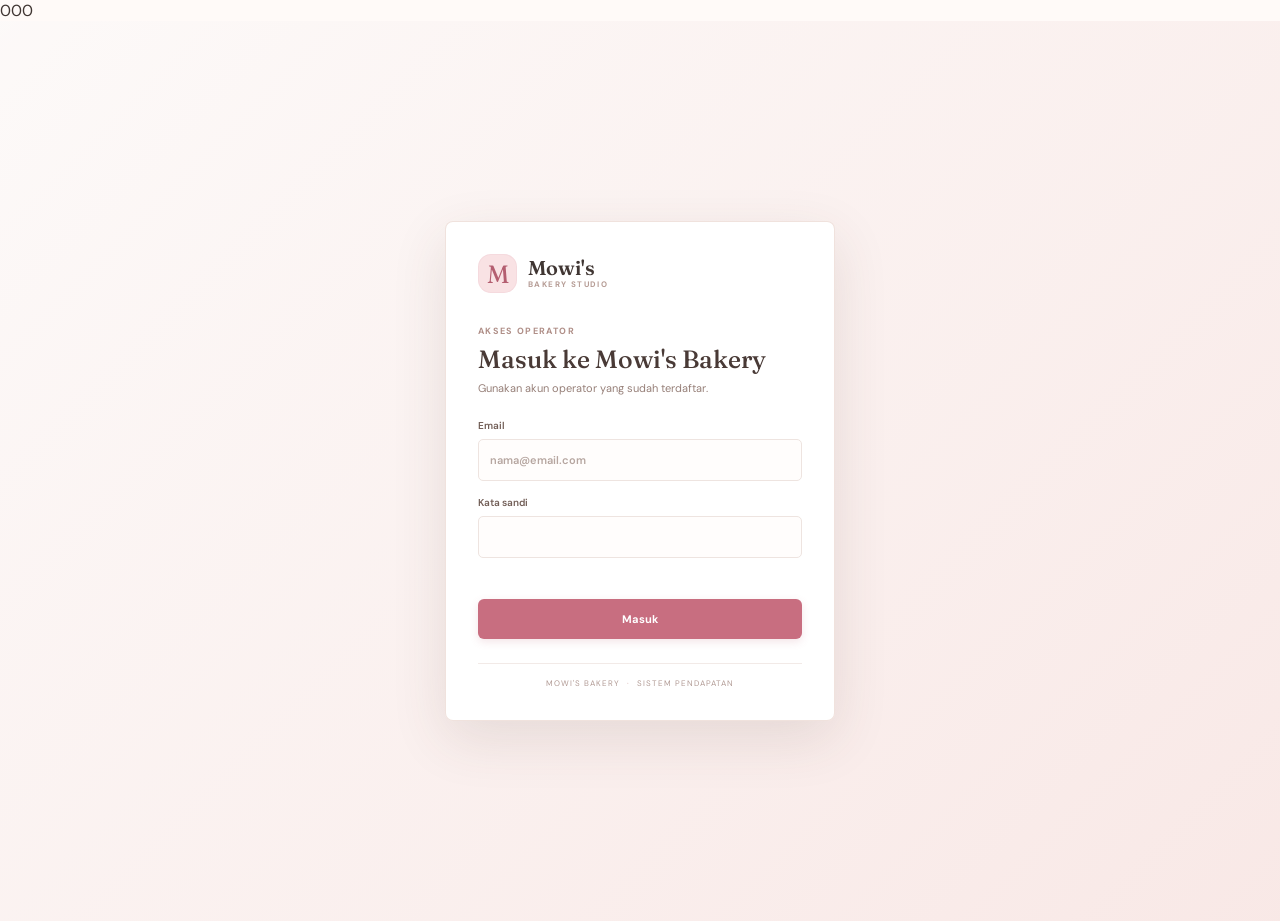
<file: index.html>
<!doctype html>
<html lang="id">
<head>
  <meta charset="utf-8">
  <meta name="viewport" content="width=device-width, initial-scale=1">
  <meta http-equiv="refresh" content="0; url=./frontend/">
  <title>Mowi's Bakery</title>
</head>
<body>
  <p>Membuka aplikasi Mowi's Bakery…</p>
  <p><a href="./frontend/">Klik di sini jika halaman tidak berpindah otomatis.</a></p>
  <script>window.location.replace(new URL('./frontend/', window.location.href));</script>
</body>
</html>
</file>
<file: frontend/styles.css>
@import url('https://fonts.googleapis.com/css2?family=DM+Sans:wght@400;500;600;700&family=Fraunces:opsz,wght@9..144,500;9..144,600&display=swap');

:root{font-family:'DM Sans',sans-serif;color:#403633;background:#fffaf8;font-synthesis:none;text-rendering:optimizeLegibility;--ink:#403633;--muted:#9a8782;--line:#f0e7e3;--pink:#d98191;--pink-dark:#b65f72;--pale:#fff2f1;--peach:#fff1e8;--white:#fff;--green:#547b62;--shadow:0 8px 26px rgba(100,64,56,.045)}
*{box-sizing:border-box}body{margin:0;min-width:320px;min-height:100vh;background:#fffaf8}button,input,select{font:inherit}button{cursor:pointer}button:focus-visible,a:focus-visible,input:focus-visible,select:focus-visible{outline:3px solid #eab5be;outline-offset:2px}.app-shell{min-height:100vh}.sidebar{width:246px;position:fixed;inset:0 auto 0 0;background:#fffdfc;border-right:1px solid #f3ebe8;padding:26px 18px 16px;display:flex;flex-direction:column;z-index:2}.brand{display:flex;align-items:center;gap:11px;text-decoration:none;color:inherit;padding:2px 7px 42px}.brand-mark{width:39px;height:39px;border-radius:13px;background:#f9e2e4;color:#b45e70;display:grid;place-items:center;font-family:Fraunces,serif;font-size:25px;box-shadow:inset 0 0 0 1px rgba(182,95,114,.06)}.brand-copy{display:grid;gap:1px}.brand-copy strong{font-family:Fraunces,serif;font-weight:600;font-size:20px;line-height:1}.brand-copy small{font-size:8px;letter-spacing:1.4px;font-weight:700;color:#b69c95}.side-label,.eyebrow{font-size:9px;letter-spacing:1.35px;font-weight:700;color:#af8e87}.side-label{padding:0 10px 11px}.main-nav{display:grid;gap:5px}.nav-link{height:42px;border:0;background:transparent;border-radius:7px;text-align:left;padding:0 11px;display:flex;gap:12px;align-items:center;color:#887875;font-size:12px;font-weight:600;transition:background .18s,color .18s}.nav-link:hover{background:#fff5f3;color:#614b47}.nav-link.active{background:#fae9e9;color:#aa5668}.nav-symbol{width:20px;text-align:center;font-size:17px;font-weight:400;color:inherit}.sidebar-bottom{margin-top:auto}.sidebar-note{margin:0 2px 19px;padding:12px 10px;border-radius:7px;background:#fcf4ed;display:flex;gap:9px;align-items:flex-start}.note-dot{width:8px;height:8px;border-radius:50%;background:#90ad8e;margin-top:4px;box-shadow:0 0 0 3px #e8f0e4;flex:none}.sidebar-note div,.profile div{display:grid;gap:3px}.sidebar-note strong,.profile strong{font-size:10px;font-weight:600;color:#61514b}.sidebar-note small,.profile small{font-size:9px;color:#aa9992}.settings-link{width:100%;font-size:10px;height:37px;margin-bottom:11px}.settings-link .nav-symbol{font-size:15px}.profile{border-top:1px solid var(--line);padding:15px 4px 0;display:flex;align-items:center;gap:9px}.avatar{width:31px;height:31px;border-radius:50%;background:#f0d7d4;display:grid;place-items:center;font-size:9px;font-weight:700;color:#a05462}.profile-more{margin-left:auto;font-size:12px;color:#b6a29b}.main-area{margin-left:246px;min-height:100vh}.topbar{height:67px;border-bottom:1px solid #f1e8e5;display:flex;align-items:center;justify-content:space-between;padding:0 42px;background:rgba(255,253,252,.84)}.breadcrumb{display:flex;gap:11px;align-items:center;color:#a39089;font-size:11px}.breadcrumb strong{font-weight:600;color:#5f4e49}.crumb-divider{color:#d9cbc6}.top-actions{display:flex;align-items:center;gap:20px}.today-label{font-size:10px;color:#a38f89}.button{border:0;border-radius:6px;height:37px;padding:0 14px;display:inline-flex;align-items:center;justify-content:center;gap:8px;font-size:10px;font-weight:700;transition:background .16s,transform .16s;white-space:nowrap}.button:hover{transform:translateY(-1px)}.button-primary{color:white;background:#c86e80;box-shadow:0 3px 8px rgba(184,92,110,.16)}.button-primary:hover{background:#b85e72}.button-plus{font-size:17px;font-weight:400;line-height:1}.button-quiet{background:#f7efec;color:#775f59}.page-content{max-width:1370px;margin:0 auto;padding:26px 42px 20px}.view-panel{display:none;animation:appear .28s ease both}.view-panel.active{display:block}@keyframes appear{from{opacity:0;transform:translateY(5px)}to{opacity:1;transform:translateY(0)}}.welcome-banner{height:203px;border-radius:8px;overflow:hidden;background:#fae7e4;position:relative;display:flex;align-items:center;padding:24px 28px;margin-bottom:27px}.welcome-copy{position:relative;z-index:1;max-width:59%}.welcome-copy .eyebrow{color:#ac7274}.welcome-copy h1{font-family:Fraunces,serif;font-size:29px;line-height:1.13;font-weight:500;margin:9px 0 7px;color:#523f3c}.welcome-copy p{max-width:365px;font-size:10px;line-height:1.65;color:#836964;margin:0}.welcome-photo{position:absolute;inset:0 0 0 61%;background-image:linear-gradient(90deg,#fae7e4 0%,rgba(250,231,228,.62) 18%,rgba(250,231,228,.02) 55%),url('https://images.unsplash.com/photo-1509440159596-0249088772ff?auto=format&fit=crop&w=1100&q=85');background-position:center 53%;background-size:cover;mask-image:linear-gradient(90deg,transparent 0%,#000 19%)}.banner-stamp{position:absolute;right:19px;bottom:15px;border:1px solid rgba(255,255,255,.78);border-radius:50%;width:56px;height:56px;display:grid;place-content:center;text-align:center;color:white;font-size:7px;line-height:1.5;letter-spacing:1.2px;font-weight:700;transform:rotate(-11deg);text-shadow:0 1px 6px #65534a}.section-heading{display:flex;align-items:center;justify-content:space-between;margin:0 0 13px}.section-heading h2{font-family:Fraunces,serif;font-size:21px;line-height:1.2;font-weight:500;margin:4px 0 0;color:#493a36}.period-pill{border:1px solid #eee4df;border-radius:5px;padding:7px 10px;font-size:9px;color:#8c7770;background:white}.period-dot{display:inline-block;width:6px;height:6px;background:#d98891;border-radius:50%;margin-right:6px}.stats-grid{display:grid;grid-template-columns:repeat(4,minmax(0,1fr));gap:12px;margin-bottom:17px}.stat-card,.surface{background:white;border:1px solid #f0e7e3;border-radius:7px;box-shadow:var(--shadow)}.stat-card{min-height:116px;padding:13px 14px}.stat-card.stat-highlight{background:#fff8f7}.stat-top{display:flex;justify-content:space-between;align-items:center;color:#917e77;font-size:9px}.stat-icon{width:25px;height:25px;border-radius:7px;display:grid;place-items:center;font-size:10px;font-weight:700}.pink-icon{color:#b55d6c;background:#fae6e6}.peach-icon{color:#bd8060;background:#fff0e5;font-size:15px}.lilac-icon{color:#9178a0;background:#f2eaf4}.green-icon{color:#64865e;background:#e9f2e5;font-size:15px}.stat-value{display:block;margin-top:10px;font-family:Fraunces,serif;font-weight:500;font-size:22px;letter-spacing:0;color:#4c3c38}.stat-foot{display:flex;gap:5px;align-items:center;margin-top:7px;font-size:8px;color:#64866c}.muted-foot{color:#aa9993}.trend-mark{font-size:11px}.dashboard-grid{display:grid;grid-template-columns:minmax(0,1.85fr) minmax(225px,.95fr);gap:14px;margin-bottom:15px}.surface{padding:15px 16px}.surface-heading{display:flex;align-items:center;justify-content:space-between}.surface-heading h3{font-family:Fraunces,serif;font-size:16px;font-weight:500;color:#4d3c38;margin:4px 0 0}.chart-total{font-size:12px;color:#bf6978;font-weight:700}.chart-wrap{height:130px;display:grid;grid-template-columns:44px 1fr;gap:8px;margin-top:13px}.chart-y-labels{display:flex;flex-direction:column;justify-content:space-between;color:#b4a39e;font-size:8px;padding:0 0 19px}.bar-chart{display:flex;align-items:stretch;justify-content:space-around;gap:10px;position:relative;background:repeating-linear-gradient(to bottom,transparent 0,transparent 42px,#f3ece9 43px,#f3ece9 44px);padding:2px 5px 0}.bar-column{height:100%;min-width:22px;flex:1;display:flex;flex-direction:column;align-items:center;justify-content:flex-end;position:relative}.bar-track{position:absolute;inset:0 0 19px;display:flex;align-items:flex-end;justify-content:center}.bar-fill{width:min(24px,70%);height:var(--bar-height);min-height:3px;border-radius:4px 4px 0 0;background:#e7a5ac;transition:height .5s ease}.bar-column.today .bar-fill{background:#c86e80}.bar-day{position:absolute;bottom:0;font-size:8px;color:#a6948e}.chart-legend{display:flex;align-items:center;gap:6px;margin:3px 0 0 52px;font-size:8px;color:#a08d87}.legend-swatch{width:7px;height:7px;border-radius:2px;background:#dc8a96}.tiny-flower{font-size:15px;color:#db9b9d}.favorites-list{display:grid;margin:12px 0 11px}.favorite-item{display:flex;align-items:center;gap:9px;padding:9px 0;border-bottom:1px solid #f5efec}.favorite-thumb{width:32px;height:32px;border-radius:6px;background:#fff0ea;display:grid;place-items:center;font-size:15px;flex:none}.favorite-name{min-width:0;flex:1;display:grid;gap:3px}.favorite-name strong{font-size:9px;font-weight:600;color:#5f4d48;overflow:hidden;text-overflow:ellipsis;white-space:nowrap}.favorite-name small{font-size:8px;color:#ad9992}.favorite-amount{font-size:9px;color:#806d66;font-weight:600}.text-link,.text-button{font-size:9px;color:#b96373;text-decoration:none;font-weight:700}.text-link span,.text-button span{margin-left:3px}.text-button{border:0;background:none;padding:5px 0}.recent-surface{padding-bottom:3px}.table-scroll{width:100%;overflow-x:auto}table{border-collapse:collapse;width:100%;text-align:left;white-space:nowrap}th{font-size:8px;letter-spacing:.6px;color:#ab9992;font-weight:700;padding:12px 10px;border-bottom:1px solid #f0e9e6}td{font-size:9px;color:#665650;padding:11px 10px;border-bottom:1px solid #f5efed}tbody tr:last-child td{border-bottom:0}.align-right{text-align:right}.table-customer{display:flex;align-items:center;gap:7px}.customer-initial{width:24px;height:24px;border-radius:50%;background:#f8e9e7;color:#a85d69;font-size:8px;display:grid;place-items:center;font-weight:700;flex:none}.customer-name{font-weight:600;color:#5f4d48}.table-detail{color:#9e8982;max-width:245px;overflow:hidden;text-overflow:ellipsis}.payment-tag{display:inline-block;padding:4px 7px;border-radius:4px;background:#f6f1ed;color:#806c64;font-size:8px}.table-total{font-weight:700;color:#584440}.empty-row{text-align:center;padding:25px;color:#a7948d}.view-title{margin:9px 0 20px;align-items:flex-end}.view-title h2{font-size:25px}.section-subtitle{color:#a08c85;font-size:10px;margin:7px 0 0}.table-surface{padding:0 16px 6px}.table-tools{min-height:59px;display:flex;align-items:center;justify-content:space-between;gap:12px}.search-field{height:32px;width:min(310px,70%);border:1px solid #efe6e2;border-radius:5px;display:flex;align-items:center;gap:7px;padding:0 9px;color:#b49f98}.search-field span{font-size:18px;line-height:1}.search-field input{width:100%;border:0;outline:0;background:transparent;font-size:9px;color:#574743}.search-field input::placeholder{color:#b6a49e}.result-count,.table-intro{font-size:9px;color:#a28d86}.page-footer{display:flex;justify-content:space-between;align-items:center;color:#af9e98;font-size:8px;padding:20px 2px 4px}.footer-separator{padding:0 4px;color:#d4b5b0}.connection-status{display:flex;align-items:center;gap:6px}.connection-status i{width:6px;height:6px;border-radius:50%;background:#a2bd92}.connection-status.live i{background:#5caa79}.connection-status.error i{background:#d58181}.app-dialog{border:0;border-radius:9px;padding:0;width:min(490px,calc(100% - 28px));max-height:min(90vh,760px);box-shadow:0 22px 80px rgba(59,37,33,.24);color:var(--ink)}.app-dialog::backdrop{background:rgba(54,39,36,.34);backdrop-filter:blur(2px)}.dialog-form{padding:23px 24px 21px;overflow:auto;max-height:min(90vh,760px)}.compact-dialog{width:min(425px,calc(100% - 28px))}.dialog-heading{display:flex;justify-content:space-between;align-items:flex-start;margin-bottom:21px}.dialog-heading h2{font-family:Fraunces,serif;font-size:23px;font-weight:500;margin:4px 0 0}.dialog-close{border:0;background:#f7efec;color:#957b73;border-radius:50%;width:27px;height:27px;font-size:18px;line-height:1}.field-label{display:grid;gap:7px;font-size:10px;color:#715d56;font-weight:600;margin:0 0 14px}.optional{font-size:8px;color:#ad9992;font-weight:400}.field-label input,.field-label select,.sale-item-row select,.sale-item-row input{height:36px;border:1px solid #eee4e0;background:#fffdfc;color:#594843;border-radius:5px;padding:0 10px;font-size:10px;min-width:0}.field-label input::placeholder{color:#b6a6a0}.line-items-label{display:flex;justify-content:space-between;align-items:center;margin:17px 0 8px}.inline-add{border:0;background:none;color:#b65f72;font-size:9px;font-weight:700;padding:3px}.sale-items{display:grid;gap:7px}.sale-item-row{display:grid;grid-template-columns:minmax(0,1fr) 62px 25px;gap:7px}.sale-item-row select,.sale-item-row input{width:100%}.remove-item{width:25px;height:30px;border:0;background:#fbefed;color:#b26b70;border-radius:5px;font-size:15px}.sale-total{border-top:1px solid #f0e8e4;border-bottom:1px solid #f0e8e4;padding:12px 1px;margin:14px 0;font-size:10px;color:#826c64;display:flex;justify-content:space-between;align-items:center}.sale-total strong{font-family:Fraunces,serif;font-size:19px;font-weight:500;color:#513e39}.dialog-actions{display:flex;justify-content:flex-end;gap:8px;margin-top:20px}.dialog-actions .button{height:35px}.dialog-description{font-size:10px;line-height:1.6;color:#937f78;margin:-10px 0 18px}.connection-message{font-size:9px;color:#b65f72;min-height:14px}.compact-dialog .dialog-actions{justify-content:space-between}.compact-dialog .dialog-actions .button:last-child{margin-left:auto}
@media(min-width:1500px){.page-content{padding-top:34px}.welcome-banner{height:218px}.stat-card{min-height:124px}.bar-chart{min-height:135px}}
@media(max-width:1100px){.sidebar{width:208px;padding-inline:14px}.main-area{margin-left:208px}.topbar{padding-inline:27px}.page-content{padding-inline:27px}.stats-grid{grid-template-columns:repeat(2,minmax(0,1fr))}.dashboard-grid{grid-template-columns:minmax(0,1.5fr) minmax(210px,1fr)}}
@media(max-width:760px){.sidebar{position:sticky;top:0;inset-inline:0;width:100%;height:auto;padding:10px 13px 8px;border-right:0;border-bottom:1px solid #f0e7e3;display:grid;grid-template-columns:auto 1fr;align-items:center}.brand{padding:0 3px;gap:8px}.brand-mark{width:33px;height:33px;border-radius:10px;font-size:20px}.brand-copy strong{font-size:17px}.brand-copy small{font-size:7px}.side-label,.sidebar-bottom{display:none}.main-nav{display:flex;justify-content:flex-end;gap:2px}.nav-link{height:34px;padding:0 8px;gap:5px;font-size:9px}.nav-symbol{width:15px;font-size:14px}.main-area{margin-left:0}.topbar{height:55px;padding:0 15px}.today-label{display:none}.top-actions{gap:0}.button{height:34px;padding:0 11px;font-size:9px}.page-content{padding:16px 14px 12px}.welcome-banner{height:181px;padding:19px 18px;margin-bottom:22px}.welcome-copy{max-width:68%}.welcome-copy h1{font-size:25px}.welcome-copy p{font-size:9px;max-width:250px}.welcome-photo{inset-inline-start:51%;opacity:.78}.banner-stamp{width:44px;height:44px;font-size:6px;right:11px;bottom:10px}.section-heading h2{font-size:19px}.stats-grid{gap:8px}.stat-card{min-height:105px;padding:11px}.stat-value{font-size:20px}.stat-top{font-size:8px}.dashboard-grid{grid-template-columns:1fr;gap:9px}.surface{padding:13px}.best-sellers{min-height:unset}.favorites-list{grid-template-columns:repeat(2,minmax(0,1fr));column-gap:12px}.favorite-item{min-width:0}.favorite-amount{display:none}.recent-surface{padding-inline:10px}.recent-surface .surface-heading{padding:0 3px}.view-title{gap:10px;align-items:center}.view-title h2{font-size:22px}.view-title .button{flex:none}.section-subtitle{max-width:340px;line-height:1.5}.table-surface{padding-inline:10px}.page-footer{gap:10px;font-size:7px}.dialog-form{padding:20px 17px}.table-scroll th,.table-scroll td{padding-inline:8px}}
@media(max-width:410px){.nav-link{font-size:0;width:34px;justify-content:center;padding:0}.nav-symbol{font-size:16px}.stats-grid{gap:7px}.stat-card{padding:9px}.stat-top{gap:4px}.stat-icon{width:22px;height:22px}.stat-value{font-size:18px}.welcome-copy{max-width:76%}.welcome-photo{inset-inline-start:46%;opacity:.53}.welcome-copy h1{font-size:23px}.section-heading{gap:8px}.period-pill{padding:6px;font-size:8px}.favorite-item{gap:6px}.favorite-thumb{width:27px;height:27px}.view-title .button{padding:0 8px;font-size:8px}}
.category-filters {
  display: flex;
  flex-wrap: wrap;
  gap: 8px;
  padding: 14px 20px;
}

.category-filter {
  border: 1px solid #eadbd5;
  background: #fff;
  color: #806d65;
  padding: 8px 13px;
  border-radius: 20px;
  font: inherit;
  font-size: 12px;
  cursor: pointer;
  transition: 0.2s;
}

.category-filter:hover {
  background: #fff1ed;
  border-color: #d99a91;
}

.category-filter.is-active {
  background: #f9e5e5;
  border-color: #d98c91;
  color: #bd5964;
  font-weight: 600;
}
</file>
<file: frontend/crud.css>
.row-actions{width:74px;text-align:right;white-space:nowrap}.icon-action{width:26px;height:26px;border:0;border-radius:5px;background:#fbf4f1;color:#967870;margin-left:3px;font-size:14px;line-height:1}.icon-action:hover{background:#f8e5e5;color:#aa5968}.icon-action.danger-action{font-size:17px;color:#b67575}.icon-action.danger-action:hover{background:#f9e5e3;color:#a5414a}.stock-low{display:inline-block;padding:4px 6px;border-radius:4px;background:#fff1e8;color:#ad6b4c;font-size:8px}.dialog-form button:disabled{opacity:.6;cursor:wait}
</file>
<file: frontend/auth.css>
.auth-screen[hidden],.app-shell[hidden]{display:none!important}.auth-screen{min-height:100vh;display:grid;place-items:center;padding:24px;background-color:#f8eeeb;background-image:linear-gradient(135deg,rgba(255,255,255,.68),rgba(249,225,224,.44)),url('https://images.unsplash.com/photo-1509440159596-0249088772ff?auto=format&fit=crop&w=1800&q=80');background-position:center;background-size:cover}.auth-panel{width:min(100%,390px);padding:32px;background:rgba(255,255,255,.97);border:1px solid rgba(239,223,218,.9);border-radius:8px;box-shadow:0 18px 55px rgba(83,54,48,.12)}.auth-brand{padding:0;margin-bottom:32px}.auth-panel h1{font-family:Fraunces,serif;font-size:25px;line-height:1.2;font-weight:500;color:#493a36;margin:7px 0}.auth-subtitle{font-size:11px;color:#967f78;margin:0 0 24px}.login-form{display:grid;gap:4px}.login-form .field-label{margin-bottom:11px}.login-form .field-label input{height:42px;border:1px solid #eee4e0;background:#fffdfc;color:#594843;border-radius:5px;padding:0 11px;font-size:11px;min-width:0}.login-form .field-label input::placeholder{color:#b6a6a0}.auth-error{min-height:16px;margin:0 0 6px;color:#a64250;font-size:10px;line-height:1.5}.login-button{height:40px;width:100%;font-size:11px}.auth-footer{border-top:1px solid #f2eae7;margin:24px 0 0;padding-top:14px;text-align:center;color:#b19a94;font-size:8px;letter-spacing:1px}.auth-footer span{padding:0 4px;color:#d3aaa7}@media(max-width:480px){.auth-screen{padding:16px;background-position:60% center}.auth-panel{padding:26px 22px}.auth-brand{margin-bottom:29px}}
</file>
<file: frontend/features.css>
.stock-alert[hidden]{display:none}.stock-alert{display:flex;align-items:center;gap:12px;margin:-3px 0 16px;padding:12px 14px;border:1px solid #f0d9c8;border-radius:7px;background:#fff8f1}.stock-alert-icon{width:25px;height:25px;flex:none;display:grid;place-items:center;border-radius:50%;background:#f8e6d5;color:#a96a3e;font-weight:700;font-size:13px}.stock-alert-copy{min-width:0;flex:1}.stock-alert-copy strong{display:block;color:#704d3d;font-size:10px}.stock-alert-copy p{margin:3px 0 0;color:#947b6e;font-size:9px;line-height:1.45;overflow-wrap:anywhere}.stock-alert-link{border:0;background:transparent;color:#a96743;font-size:9px;font-weight:700;white-space:nowrap;padding:7px}.stock-alert-link span{margin-left:3px}.stock-alert-link:hover{color:#80502f}@media(max-width:560px){.stock-alert{align-items:flex-start;gap:9px;padding:10px}.stock-alert-icon{width:22px;height:22px}.stock-alert-link{align-self:center;padding-inline:4px}}

/* BUKU BESAR */
.ledger-account {
    background: var(--surface, #fff);
    border: 1px solid var(--border, #e8e8e8);
    border-radius: 16px;
    padding: 20px;
    margin-top: 20px;
    overflow: hidden;
}

.ledger-account-heading {
    display: flex;
    justify-content: space-between;
    align-items: center;
    gap: 16px;
    padding-bottom: 16px;
    margin-bottom: 16px;
    border-bottom: 1px solid var(--border, #e8e8e8);
}

.ledger-account-heading h3 {
    margin: 6px 0;
}

.ledger-account-heading p,
.ledger-final-balance span {
    color: var(--muted, #777);
    font-size: 12px;
    margin: 0;
}

.ledger-final-balance {
    text-align: right;
}

.ledger-final-balance strong {
    display: block;
    margin-top: 6px;
    font-size: 17px;
}

.ledger-cash {
    border-top: 4px solid #d99b83;
}

.ledger-bank {
    border-top: 4px solid #83a995;
}

.ledger-revenue {
    border-top: 4px solid #9a91bd;
}

.ledger-tax {
    border-top: 4px solid #d6ad68;
}

.ledger-account .table-wrapper {
    overflow-x: auto;
}

.ledger-account table {
    min-width: 720px;
    width: 100%;
}

/* JURNAL UMUM */
.journal-page {
    background: var(--surface, #fff);
    border: 1px solid var(--border, #e8e8e8);
    border-radius: 14px;
    padding: 28px;
    margin-top: 20px;
    overflow: hidden;
}

.journal-title {
    text-align: center;
    margin-bottom: 24px;
}

.journal-title h2 {
    margin: 0 0 5px;
    font-size: 22px;
}

.journal-title h3 {
    margin: 0 0 5px;
    font-size: 16px;
    letter-spacing: 1px;
}

.journal-title p {
    margin: 0;
    color: var(--muted, #777);
    font-size: 12px;
}

.journal-page-label {
    display: flex;
    justify-content: flex-end;
    margin-bottom: 10px;
    font-size: 12px;
}

.journal-page .table-wrapper {
    overflow-x: auto;
}

.journal-page table {
    width: 100%;
    min-width: 650px;
}

.journal-page-footer {
    text-align: center;
    color: var(--muted, #777);
    font-size: 11px;
    margin-top: 18px;
}

@media (max-width: 700px) {
    .journal-page {
        padding: 16px;
    }
}

/* JURNAL UMUM - REVISI PROPORSI KOLOM */
.journal-page {
    padding: 32px;
}

.journal-title h2 {
    font-size: 27px;
}

.journal-title h3 {
    font-size: 19px;
}

.journal-title p {
    font-size: 14px;
}

.journal-page .table-wrapper {
    overflow-x: auto;
}

.journal-page table {
    width: 100%;
    min-width: 760px;
    table-layout: auto;
    border-collapse: collapse;
    font-size: 14px;
}

.journal-page th,
.journal-page td {
    padding: 13px 12px;
    white-space: nowrap;
}

.journal-page th:nth-child(1),
.journal-page td:nth-child(1) {
    min-width: 105px;
}

.journal-page th:nth-child(2),
.journal-page td:nth-child(2) {
    min-width: 155px;
    max-width: 175px;
}

.journal-page th:nth-child(3),
.journal-page td:nth-child(3) {
    min-width: 175px;
    padding-left: 22px;
}

.journal-page th:nth-child(4),
.journal-page td:nth-child(4),
.journal-page th:nth-child(5),
.journal-page td:nth-child(5) {
    min-width: 145px;
}

.journal-page-footer {
    font-size: 13px;
    margin-top: 22px;
}

/* JURNAL UMUM - FORMAT AKUNTANSI */
.journal-page table {
    font-size: 16px;
}

.journal-page th {
    font-size: 15px;
}

.journal-page td {
    font-size: 16px;
    padding-top: 14px;
    padding-bottom: 14px;
}

/* Akun debit rata kiri */
.journal-page td:nth-child(3) {
    padding-left: 14px;
}

/* Akun kredit menjorok ke kanan */
.journal-page td.account-credit {
    padding-left: 42px !important;
}

/* Ukuran judul dikembalikan */
.journal-page .journal-title h2 {
    font-size: 22px;
}

.journal-page .journal-title h3 {
    font-size: 16px;
}

.journal-page .journal-title p {
    font-size: 12px;
}

/* PERBAIKAN KOLOM NO. BUKTI */
.journal-page th:nth-child(2),
.journal-page td:nth-child(2) {
    width: 190px;
    min-width: 190px;
    max-width: 190px;
    white-space: normal;
    overflow-wrap: anywhere;
    word-break: break-word;
    font-size: 12px;
    line-height: 1.5;
}

.journal-page th:nth-child(3),
.journal-page td:nth-child(3) {
    min-width: 190px;
    white-space: nowrap;
}

.journal-page td {
    font-size: 13px;
}

.journal-page th {
    font-size: 12px;
}

/* Posisi angka Debit dan Kredit */
.journal-page td.align-right {
    padding-right: 24px;
}

.journal-page th.align-right {
    padding-right: 24px;
}

/* Hilangkan geser horizontal Jurnal Umum */
.journal-page .table-wrapper {
    overflow-x: hidden;
}

.journal-page table {
    width: 100%;
    min-width: 0;
    table-layout: fixed;
}

.journal-page th:nth-child(1),
.journal-page td:nth-child(1) {
    width: 15%;
}

.journal-page th:nth-child(2),
.journal-page td:nth-child(2) {
    width: 20%;
    overflow-wrap: anywhere;
    word-break: break-all;
}

.journal-page th:nth-child(3),
.journal-page td:nth-child(3) {
    width: 25%;
    white-space: normal;
}

.journal-page th:nth-child(4),
.journal-page td:nth-child(4),
.journal-page th:nth-child(5),
.journal-page td:nth-child(5) {
    width: 20%;
    white-space: nowrap;
}

/* UKURAN FONT BUKU BESAR */
.ledger-account table {
    font-size: 14px;
}

.ledger-account th {
    font-size: 13px;
}

.ledger-account td {
    font-size: 14px;
    padding-top: 11px;
    padding-bottom: 11px;
}

.ledger-account-heading h3 {
    font-size: 18px;
}

.ledger-final-balance strong {
    font-size: 17px;
}
.report-period-controls {
    display: flex;
    align-items: end;
    gap: 14px;
    flex-wrap: wrap;
    margin: 20px 0 24px;
}

.report-period-controls label {
    display: flex;
    flex-direction: column;
    gap: 7px;
    font-size: 13px;
    font-weight: 600;
    color: var(--text-secondary);
}

.report-period-controls select {
    min-width: 145px;
    padding: 10px 34px 10px 12px;
    border: 1px solid var(--border);
    border-radius: 10px;
    background: var(--surface);
    color: var(--text);
    font: inherit;
    cursor: pointer;
}

.report-period-controls select:focus {
    outline: 2px solid var(--primary);
    outline-offset: 2px;
}

.report-period-controls label[hidden] {
    display: none;
}
/* SAMAKAN VISUAL FILTER SEMUA LAPORAN */
.report-filter {
    margin: 20px 0 24px;
    padding: 16px 18px;
    border-radius: 12px;
}

.report-filter-fields {
    display: flex;
    align-items: end;
    gap: 14px;
    flex-wrap: wrap;
}

.report-filter-fields label {
    display: flex;
    flex-direction: column;
    gap: 7px;
    font-size: 13px;
    font-weight: 600;
    color: var(--text-secondary);
}

.report-filter-fields input,
.report-filter-fields select {
    min-width: 145px;
    padding: 10px 12px;
    border: 1px solid var(--border);
    border-radius: 10px;
    background: var(--surface);
    color: var(--text);
    font: inherit;
}

.report-filter-fields button {
    padding: 10px 18px;
    border: 0;
    border-radius: 10px;
    font: inherit;
    font-weight: 600;
    cursor: pointer;
}
</file>
